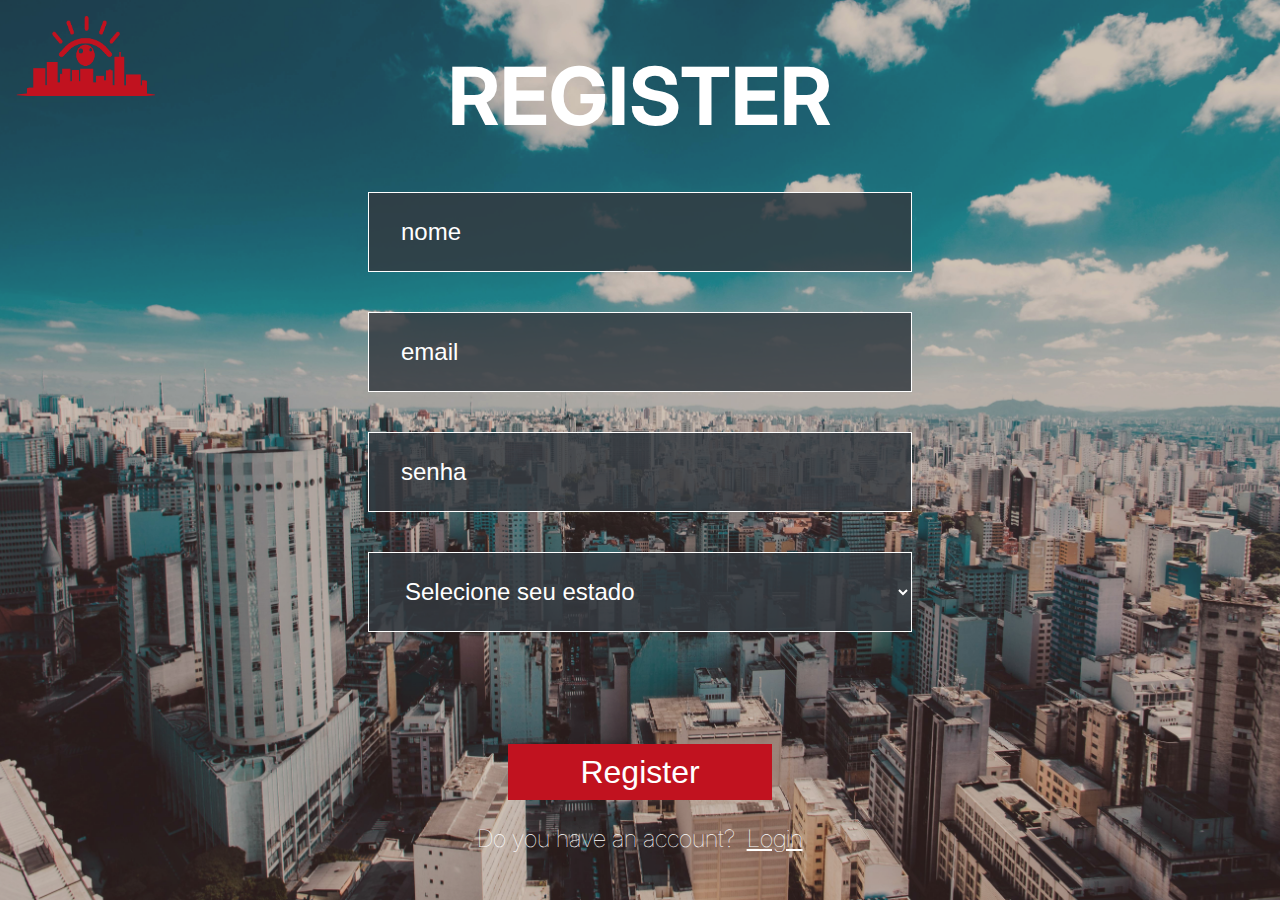
<file: index.html>
<!DOCTYPE html>
<html lang="en">
<head>
    <meta charset="UTF-8">
    <meta http-equiv="X-UA-Compatible" content="IE=edge">
    <meta name="viewport" content="width=device-width, initial-scale=1.0">

    <link rel="preconnect" href="https://fonts.googleapis.com">
    <link rel="preconnect" href="https://fonts.gstatic.com" crossorigin>
    <link href="https://fonts.googleapis.com/css2?family=Inter:ital,opsz,wght@0,14..32,100..900;1,14..32,100..900&display=swap" rel="stylesheet">

    <link rel="stylesheet" href="./CSS/style.css">
    <script src="./JS/main.js" defer></script>
    <title>Olho no bairro</title>
</head>
<body>
    <img src="./SRC/IMGS/logo.png" alt="">
    <div class="container">
        <h1>REGISTER</h1>
        <form action="">
            <input type="text" placeholder="nome">
            <input type="text" placeholder="email">
            <input type="text" placeholder="senha">
            <select name="opcoes" id="opcoes-estados">
                <option value="" disabled selected>Selecione seu estado</option>
            </select>
        </form>
        <button>Register</button>
        <div class="login">
            <h2>Do you have an account?</h2>
            <a href="./PAGES/login.html">Login</a>
        </div>
    </div>
</body>
</html>
</file>
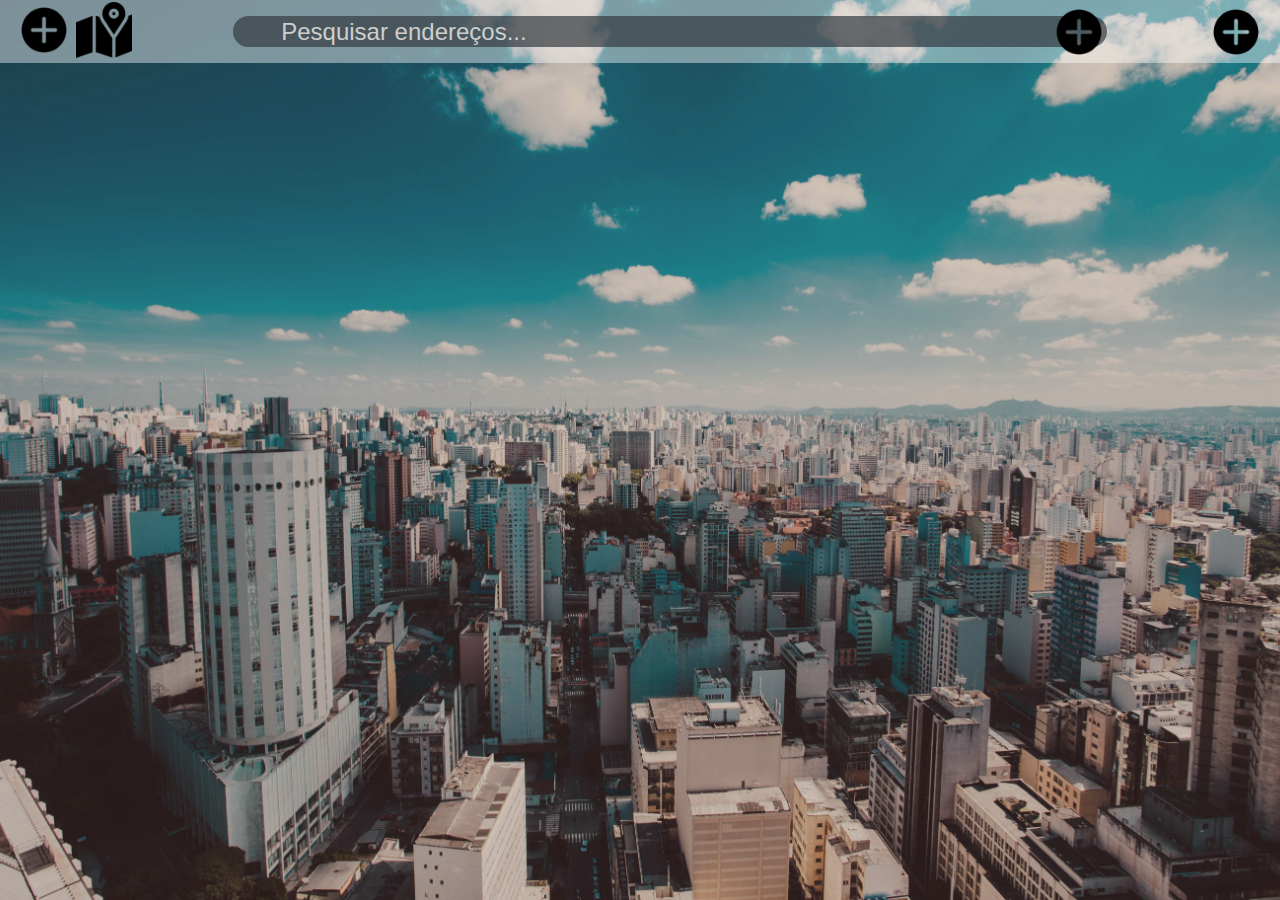
<file: PAGES/feed.html>
<!DOCTYPE html>
<html lang="en">
<head>
    <meta charset="UTF-8">
    <meta http-equiv="X-UA-Compatible" content="IE=edge">
    <meta name="viewport" content="width=device-width, initial-scale=1.0">

    
    <link rel="preconnect" href="https://fonts.googleapis.com">
    <link rel="preconnect" href="https://fonts.gstatic.com" crossorigin>
    <link href="https://fonts.googleapis.com/css2?family=Inter:ital,opsz,wght@0,14..32,100..900;1,14..32,100..900&display=swap" rel="stylesheet">

    <title>Document</title>

    <link rel="stylesheet" href="../CSS/feed.css">
    <script src="../JS/feed.js" defer></script>
</head>
<body>
    <header>
        <div class="iconesEsquerda">
            <img src="../SRC/IMGS/FEED/plus.png" alt="" id="postarBotao" onclick="window.location.href = './opcao.html'">
            <img src="../SRC/IMGS/FEED/mapa.png" alt="" id="mapaBotao" onclick="window.location.href = './mapa.html'">
        </div>
        <div class="pesquisa">
            <input type="text" placeholder="Pesquisar endereços...">
            <img src="../SRC/IMGS/FEED/plus.png" alt="">
        </div>
        <img src="../SRC/IMGS/FEED/plus.png" alt="">
    </header>
    <main>
        <div class="ocorrencias" id="ocorrencias">
          
        </div>
    </main>
</body>
</html>
</file>
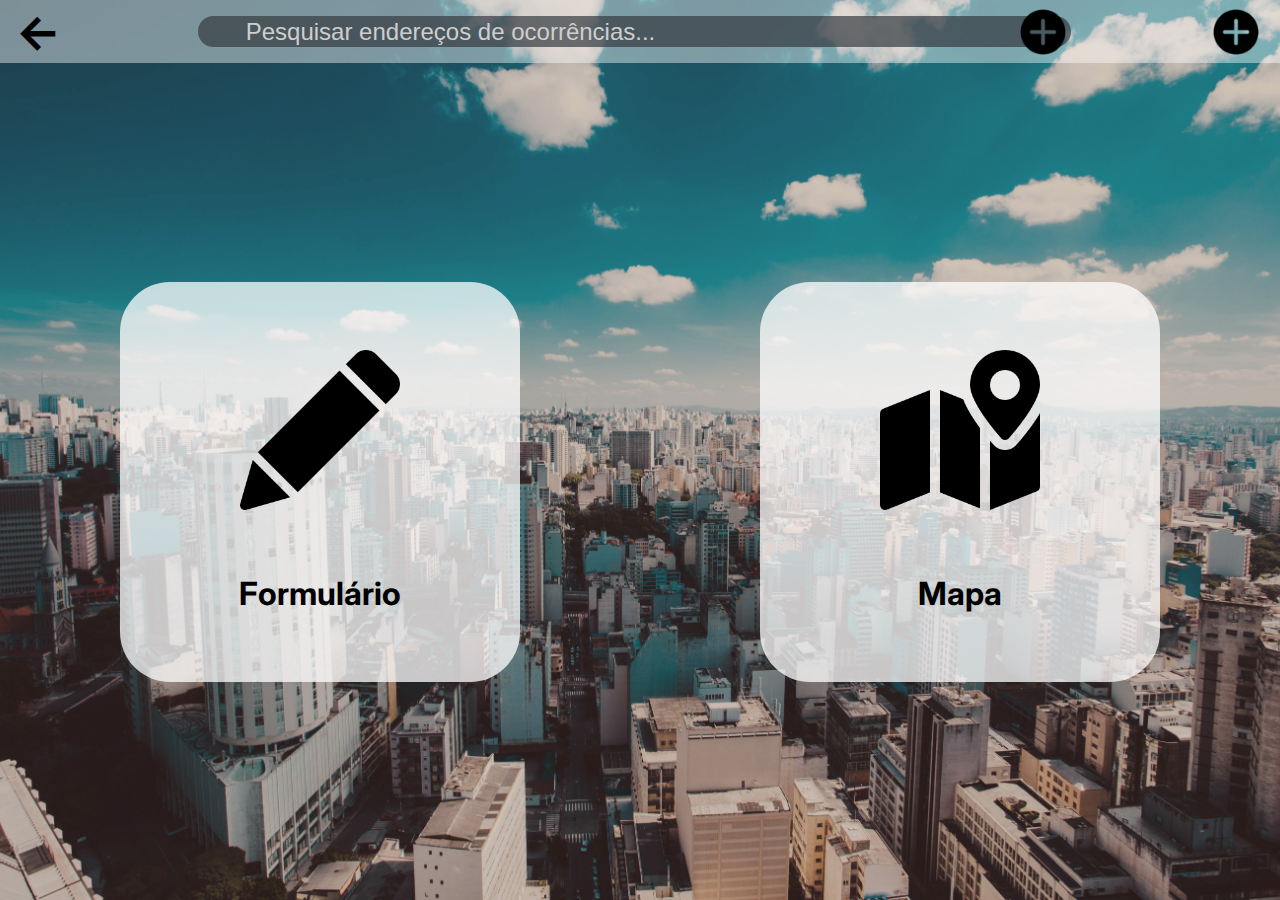
<file: PAGES/opcao.html>
<!DOCTYPE html>
<html lang="en">
<head>
    <meta charset="UTF-8">
    <meta http-equiv="X-UA-Compatible" content="IE=edge">
    <meta name="viewport" content="width=device-width, initial-scale=1.0">
    <title>Document</title>

    
    <link rel="preconnect" href="https://fonts.googleapis.com">
    <link rel="preconnect" href="https://fonts.gstatic.com" crossorigin>
    <link href="https://fonts.googleapis.com/css2?family=Inter:ital,opsz,wght@0,14..32,100..900;1,14..32,100..900&display=swap" rel="stylesheet">


    <link rel="stylesheet" href="../CSS/opcao.css">
</head>
<body>
    <header>
        <h1 id="botaoVoltar" onclick="window.location.href='./feed.html'">←</h1>
        <div class="pesquisa">
            <input type="text" placeholder="Pesquisar endereços de ocorrências...">
            <img src="../SRC/IMGS/FEED/plus.png" alt="">
        </div>
        <img src="../SRC/IMGS/FEED/plus.png" alt="">
    </header>
    <main>
      <div class="container">
        <div class="cardFormulario" onclick="window.location.href='./formulario.html'">
          <img src="../SRC/IMGS/OPCOES/pen.png" alt="">
          <h1>Formulário</h1>
        </div>
        <div class="cardMapa" onclick="window.location.href='./mapa-formulario.html'">
          <img src="../SRC/IMGS/OPCOES/map.png" alt="">
          <h1>Mapa</h1>
        </div>
      </div>
    </main>
</body>
</html>
</file>
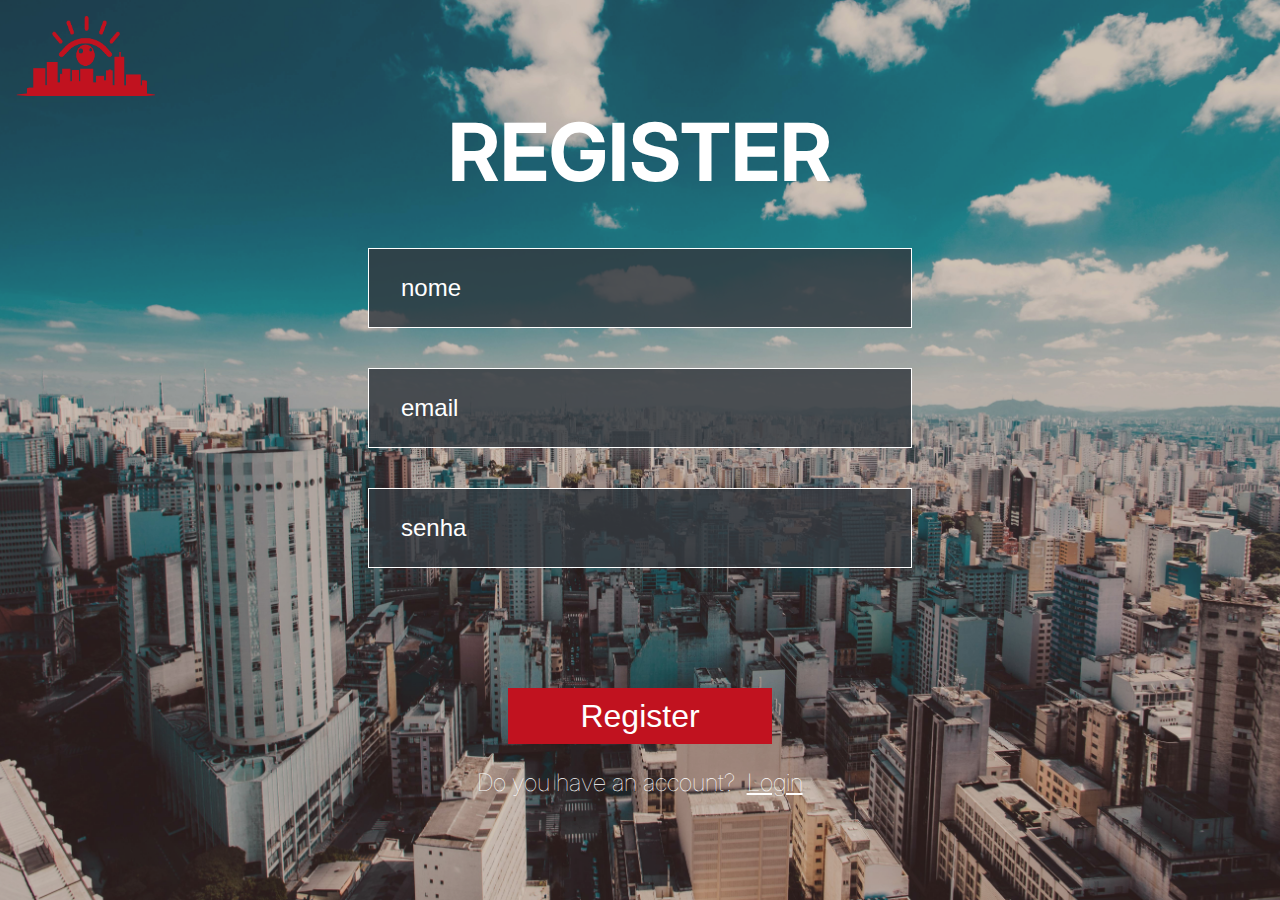
<file: PAGES/registro.html>
<!DOCTYPE html>
<html lang="en">
<head>
    <meta charset="UTF-8">
    <meta http-equiv="X-UA-Compatible" content="IE=edge">
    <meta name="viewport" content="width=device-width, initial-scale=1.0">

    <link rel="preconnect" href="https://fonts.googleapis.com">
    <link rel="preconnect" href="https://fonts.gstatic.com" crossorigin>
    <link href="https://fonts.googleapis.com/css2?family=Inter:ital,opsz,wght@0,14..32,100..900;1,14..32,100..900&display=swap" rel="stylesheet">

    <link rel="stylesheet" href="../CSS/registro.css">
    <script src="../JS/registro.js" defer></script>
    <title>Olho no bairro</title>
</head>
<body>
    <img src="../SRC/IMGS/logo.png" alt="">
    <div class="container">
        <h1>REGISTER</h1>
        <form action="">
            <input type="text" id="nome" placeholder="nome">
            <input type="text" id="email" placeholder="email">
            <input type="text" id="senha" placeholder="senha">
        </form>
        <button id="buttonRegistrar">Register</button>
        <div class="login">
            <h2>Do you have an account?</h2>
            <a href="../index.html">Login</a>
        </div>
    </div>
</body>
</html>
</file>
<file: CSS/style.css>
* {
    padding: 0;
    margin: 0;
    box-sizing: border-box;
}

body{
    font-family: "Inter", sans-serif;

    height: 100vh;
    width: 100vw;

    display: flex;
    flex-direction: column;
    align-items: center;
    justify-content: center;

    background-image: url("../SRC/IMGS/LOGIN/background-image2.jpg");
    background-position: center;
    background-repeat: no-repeat;
    background-size: cover;
    position: relative; /* Necessário para o pseudo-elemento */
}

body::before {
    content: "";
    position: absolute;
    top: 0;
    left: 0;
    right: 0;
    bottom: 0;
    background-image: url("../SRC/IMGS/LOGIN/background-image2.jpg");
    background-position: center;
    background-repeat: no-repeat;
    background-size: cover;
    z-index: -1; /* Coloca a imagem no fundo */
}

body::after {
    content: "";
    position: absolute;
    top: 0;
    left: 0;
    right: 0;
    bottom: 0;
    background-color: rgba(115, 12, 12, 0.25); /* Vermelho com 40% de transparência */
    z-index: -1; /* Coloca a sobreposição atrás do conteúdo */
}

img {
    height: 5rem;
    margin: 1rem;

    position: absolute;
    left: 0;
    top: 0;
}

.container {
    height: 80%;
    width: 55%;
    padding: 5rem;

    display: flex;
    flex-direction: column;
    align-items: center;
    justify-content: center;
}

.container h1 {
    font-size: 5rem;
    color: white;

    margin-bottom: 3rem;
}

form {
    width: 100%;
}

form input {
    width: 100%;
    height: 5rem;
    margin-bottom: 2.5rem;
    padding-left: 2rem;

    font-size: 1.5rem;
    font-weight: 100;

    background-color: rgba(52, 58, 64, 0.83);
    color: white;

    border: 1px solid white;
}

form input::placeholder {
    color: rgb(255, 255, 255);
}

form select {
    width: 100%;
    height: 5rem;
    margin-bottom: 2rem;
    padding-left: 2rem;
    padding-right: 2rem;

    font-size: 1.5rem;

    background-color: rgba(52, 58, 64, 0.83);
    color: white;

    border: 1px solid white;
}

.container button {
    padding: 0.6rem 4.5rem;
    margin-bottom: 1.5rem;
    margin-top: 5rem;

    font-size: 2rem;

    color: white;
    background-color: #C1121F;

    border: none;
}

.container button:hover {
    cursor: pointer;
}

.container h2 {
    color: white;
    font-weight: 100;
}

.container a {
    color: white;

    font-weight: 100;
    font-size: 1.5rem;

    margin-left: 0.7rem;
}

.container .login {
    display: flex;
}

@media (max-width: 375px){

    img {
        height: 2rem;
    }

    .container {
        width: 85%;
        padding: 0;
    }

    .container h1 {
        font-size: 2.5rem;
    }

    .container form {
        width: 100%;
    }

    .container form input {
        height: 3rem;
        padding-left: 1rem;
        margin-bottom: 2rem;

        font-size: 1rem;
    }

    .container form select {
        height: 3rem;
        padding-left: 1rem;

        font-size: 1rem;
    }
    
    .container button {
        padding: 0.6rem 4.5rem;
        margin-bottom: 1.5rem;
        margin-top: 1rem;
    
        font-size: 1rem;
    }

    .login h2 {
        font-size: 1rem;
    }

    .login a {
        font-size: 1rem;
    }
}
</file>
<file: CSS/feed.css>
* {
    margin: 0;
    padding: 0;
    box-sizing: border-box;
}

body{
    font-family: "Inter", sans-serif;

    height: 100vh;
    width: 100vw;

    display: flex;
    flex-direction: column;
    align-items: center;

    background-image: url("../SRC/IMGS/LOGIN/background-image2.jpg");
    background-position: center;
    background-repeat: no-repeat;
    background-size: cover;
    position: relative; /* Necessário para o pseudo-elemento */
}

body::before {
    content: ""; 
    position: absolute;
    top: 0;
    left: 0;
    right: 0;
    bottom: 0;
    background-image: url("../SRC/IMGS/LOGIN/background-image2.jpg");
    background-position: center;
    background-repeat: no-repeat;
    background-size: cover;
    z-index: -1; /* Coloca a imagem no fundo */
}

body::after {
    content: "";
    position: absolute;
    top: 0;
    left: 0;
    right: 0;
    bottom: 0;
    background-color: rgba(115, 12, 12, 0.25); /* Vermelho com 40% de transparência */
    z-index: -1; /* Coloca a sobreposição atrás do conteúdo */
} 

header {
    background-color: rgba(255, 255, 255, 0.426);

    width: 100%;
    height: 7vh;
    padding: 1rem;

    display: flex;
    justify-content: space-between;
    align-items: center;
}

header img {
    height: 3.5rem;
}

header #postarBotao:hover {
    cursor: pointer;
}

header .pesquisa {
    position: relative;

    display: flex;
    align-items: center;
    
    width: 70%;
    height: 100%;
}

header .pesquisa input {
    width: 100%;
    height: 100%;

    border: none;
    outline: none;
    border-radius: 25px;
    padding-left: 3rem;

    font-size: 1.5rem;
    font-weight: thin;

    background-color: rgba(52, 58, 64, 0.7);
    color: rgb(206, 206, 206);
}

header .pesquisa input::placeholder {
    color: rgb(206, 206, 206);
}

header .pesquisa input:focus {
    box-shadow: 0 0 0 1px rgb(206, 206, 206);
}

header .pesquisa img {
    position: absolute;
    right: 0;

    height: 3.5rem;
}

header .usuario {
    display: flex;
    justify-content: center;
    align-items: center;
    gap: 1rem;
}

header .usuario h1 {
    font-weight: 400;
}

main {
    width: 100%;
    height: 100%;

    display: flex;
    justify-content: center;
    overflow-y: scroll;
}

main .ocorrencias {
    margin-top: 2rem;
    width: 50%;
}

main .ocorrencias .ocorrencia {
    margin-bottom: 2rem;
    padding: 1rem;

    width: 100%;
    height: 70%;

    display: flex;
    flex-direction: column;
    justify-content: space-between;

    background-color: black;

    overflow-y: hidden;
    text-overflow: ellipsis;
}

main .ocorrencias .ocorrencia .headerOcorrencia{
    display: flex;
    align-items: center;
    justify-content: space-between;
    background-color: black;

    gap: 0.5rem;
}

main .ocorrencias .ocorrencia .headerOcorrencia .usuario {
    display: flex;
    align-items: center;
}

main .ocorrencias .ocorrencia .headerOcorrencia img {
    height: 3.5rem;
    margin-right: 0.5rem;
    filter: invert(1);
}

main .ocorrencias .ocorrencia .headerOcorrencia h1 {
    font-size: 1.2rem;
    font-weight: 200;

    color: white;
}

main .ocorrencias .ocorrencia .mainOcorrencia {
    height: 75%;
    
    display: flex;
    align-items: center;
    justify-content: center;

    background-color: rgb(45, 45, 45);
}

main .ocorrencias .ocorrencia .mainOcorrencia img {
    height: 100%;
    overflow-x: hidden;
}

main .ocorrencias .ocorrencia .footerOcorrencia .icones {
    display: flex;
    align-items: center;
}

main .ocorrencias .ocorrencia .footerOcorrencia .icones img{
    height: 3rem;
    filter: invert(1);
}

main .ocorrencias .ocorrencia .footerOcorrencia .icones p {
    color: white;
    font-size: 1.5rem;
    margin-right: 1rem;
    margin-left: 0.2rem;
}

main .ocorrencias .ocorrencia .footerOcorrencia .icones img:hover {
    cursor: pointer;
}

main .ocorrencias .ocorrencia .footerOcorrencia .descricao {
    height: 28%;
    width: 100%;
}

main .ocorrencias .ocorrencia .footerOcorrencia .descricao p {
    color: white;
    font-size: 1.2rem;
    font-weight: bold;

    height: auto;
    width: 100%;
}

main .ocorrencias .ocorrencia .footerOcorrencia .descricao span {
    display: -webkit-box;
    -webkit-line-clamp: 3; /* número de linhas */
    line-clamp: 3;
    -webkit-box-orient: vertical;
    overflow: hidden;

    color: white;
    font-size: 1.1rem;
    font-weight: 100;

    height: auto;
    width: 100%;
}

.containerComentarios {
    position: absolute;
    top: 50%;
    transform: translateY(-50%);
    height: 75%;
    width: 80%;
    background-color: black;
    border: 4px solid white;

    display: flex;
}

.containerComentarios .containerFotoOcorrencia {
    height: 100%;
    width: 60%;

    display: flex;
    justify-content: center;
    align-items: center;
    overflow-x: hidden;
}

.containerComentarios .containerFotoOcorrencia img {
    height: 100%;
}

.containerComentarios .containerLateralComentarios {
    background-color: black;
    width: 40%;
    height: 100%;
    padding: 1rem;
    gap: 0.5rem;

    display: flex;
    flex-direction: column;
    justify-content: space-between;
}

.containerComentarios .containerLateralComentarios .dadosPost {
    width: 100%;
    gap: 0.5rem;

    display: flex;
    flex-direction: column;
    align-items: center;
    justify-content: start;

}

.containerComentarios .containerLateralComentarios .dadosPost .dadosUsuarioPost {
    width: 100%;
    height: 100%;

    display: flex;
    align-items: center;
    justify-content: start;
    gap: 1rem;
}

.containerComentarios .containerLateralComentarios .dadosPost .dadosUsuarioPost img{
    height: 50px;
    
    filter: invert(1);
}

.containerComentarios .containerLateralComentarios .dadosPost .dadosUsuarioPost h2{
    color: white;
    font-weight: 200;
}

.containerComentarios .containerLateralComentarios .dadosPost p {
    color: white;
    font-weight: 100;
    font-size: 1.5rem;
    width: 100%;
}

.containerComentarios .containerLateralComentarios hr {
    margin-bottom: 0.5rem;
}

.containerComentarios .containerLateralComentarios .containerComentariosPost {
    position: relative;
    flex-grow: 1;
    overflow-y: scroll;

    display: flex;
    flex-direction: column;
    gap: 2rem;
}

.containerComentarios .containerLateralComentarios .containerComentariosPost h6 {
    position: absolute;
    color: rgb(214, 214, 214);
    font-size: 1.5rem;

    display: flex;
    text-align: center;

    left: 50%;
    top: 50%;
    transform: translate(-50%);
}

.containerComentarios .containerLateralComentarios .containerComentariosPost .comentario {
    padding-right: 1rem;
}

.containerComentarios .containerLateralComentarios .containerComentariosPost .comentario .usuario {
    display: flex;
    justify-content: start;
    align-items: center;
    gap: 0.2rem;
}

.containerComentarios .containerLateralComentarios .containerComentariosPost .comentario .usuario img {
    height: 50px;
    filter: invert(1);
}

.containerComentarios .containerLateralComentarios .containerComentariosPost .comentario .usuario p {
    color: white;
    font-size: 1.2rem;
}

.containerComentarios .containerLateralComentarios .containerComentariosPost .comentario span {
    color: white;
    font-size: 1.5rem;
}

.containerComentarios .containerLateralComentarios .containerComentariosPost .comentario h4 {
    color: rgb(133, 133, 133);
    font-size: 1rem;
    font-weight: 100;
    margin-top: 0.5rem;
}

.containerComentarios .containerLateralComentarios .containerComentariosPost h3 {
    color: white;
    font-size: 2rem;
}

.containerComentarios .containerLateralComentarios .footerTelaComentarios {
    display: flex;
    justify-content: start;
    align-items: center;

    gap: 1rem;
}

.containerComentarios .containerLateralComentarios .footerTelaComentarios img {
    filter: invert(1);
    height: 50px;
}

.containerComentarios .containerLateralComentarios .footerTelaComentarios .containerComentar {
    position: relative;
    display: flex;
    justify-content: center;
    align-items: center;

    height: 100%;
    flex-grow: 1;
}

.containerComentarios .containerLateralComentarios .footerTelaComentarios .containerComentar input {
    height: 100%;
    width: 100%;
    padding: 1rem;
    padding-right: 4rem;

    font-size: 1rem;
    color: white;
    
    background-color: black;
    border: 1px solid white;
    border-radius: 10px;
}

.containerComentarios .containerLateralComentarios .footerTelaComentarios .containerComentar img {
    position: absolute;
    right: 0;
    height: 35px;
    padding-right: 0.5rem;
}

.containerComentarios .containerLateralComentarios .footerTelaComentarios .containerComentar img:hover {
    cursor: pointer;
}

.containerComentarios .botaoFecharComentario {
    position: absolute;
    right: 0;
    color: white;
    text-shadow: 0 0 6px rgba(255, 255, 255, 0.164);
    font-size: 2.5rem;
    font-weight: 200;
    padding: 0.5rem 1rem;
}

.containerComentarios .botaoFecharComentario:hover {
    cursor: pointer;
}

.blur {
    filter: blur(5px);
    pointer-events: none; /* evita interações enquanto estiver borrado */
    transition: filter 0.3s ease;
}
</file>
<file: CSS/opcao.css>
* {
    margin: 0;
    padding: 0;
    box-sizing: border-box;
}

body{
    font-family: "Inter", sans-serif;

    height: 100vh;
    width: 100vw;

    display: flex;
    flex-direction: column;
    align-items: center;

    background-image: url("../SRC/IMGS/LOGIN/background-image2.jpg");
    background-position: center;
    background-repeat: no-repeat;
    background-size: cover;
    position: relative; /* Necessário para o pseudo-elemento */
}

body::before {
    content: ""; 
    position: absolute;
    top: 0;
    left: 0;
    right: 0;
    bottom: 0;
    background-image: url("../SRC/IMGS/LOGIN/background-image2.jpg");
    background-position: center;
    background-repeat: no-repeat;
    background-size: cover;
    z-index: -1; /* Coloca a imagem no fundo */
}

body::after {
    content: "";
    position: absolute;
    top: 0;
    left: 0;
    right: 0;
    bottom: 0;
    background-color: rgba(115, 12, 12, 0.25); /* Vermelho com 40% de transparência */
    z-index: -1; /* Coloca a sobreposição atrás do conteúdo */
} 

header {
    background-color: rgba(255, 255, 255, 0.426);

    width: 100%;
    height: 7vh;
    padding: 1rem;

    display: flex;
    justify-content: space-between;
    align-items: center;
}

header img {
    height: 3.5rem;
}

header #botaoVoltar {
    font-size: 3rem;
}

header #botaoVoltar:hover {
    cursor: pointer;
}

header .pesquisa {
    position: relative;

    display: flex;
    align-items: center;
    
    width: 70%;
    height: 100%;
}

header .pesquisa input {
    width: 100%;
    height: 100%;

    border: none;
    outline: none;
    border-radius: 25px;
    padding-left: 3rem;

    font-size: 1.5rem;
    font-weight: thin;

    background-color: rgba(52, 58, 64, 0.7);
    color: rgb(206, 206, 206);
}

header .pesquisa input::placeholder {
    color: rgb(206, 206, 206);
}

header .pesquisa input:focus {
    box-shadow: 0 0 0 1px rgb(206, 206, 206);
}

header .pesquisa img {
    position: absolute;
    right: 0;

    height: 3.5rem;
}

main {
    width: 100%;
    height: 100%;

    display: flex;
    justify-content: center;
    align-items: center;
}

main .container {
    display: flex;
    justify-content: center;

    width: 100%;

    gap: 15rem;
}


main .container .cardFormulario {
    display: flex;
    flex-direction: column;
    align-items: center;
    justify-content: center;

    gap: 4rem;

    height: 25rem;
    width: 25rem;

    background-color: rgba(255, 255, 255, 0.75);

    border-radius: 50px;

    transition: transform 01.s ease, box-shadow 0.1s ease;
}

main .container .cardFormulario:hover {
    transform: scale(1.01);
}

main .container .cardFormulario:active {
    transform: scale(0.98);
    box-shadow: 0 2px 4px rgba(0,0,0,0.3) inset;
}

main .container .cardFormulario img {
    height: 10rem;
}





main .container .cardMapa {
    display: flex;
    flex-direction: column;
    align-items: center;
    justify-content: center;

    gap: 4rem;

    height: 25rem;
    width: 25rem;

    background-color: rgba(255, 255, 255, 0.75);

    border-radius: 50px;

    transition: transform 01.s ease, box-shadow 0.1s ease;
}

main .container .cardMapa:hover {
    transform: scale(1.01);
}

main .container .cardMapa:active {
    transform: scale(0.98);
    box-shadow: 0 2px 4px rgba(0,0,0,0.3) inset;
}

main .container .cardMapa img {
    height: 10rem;
}
</file>
<file: CSS/registro.css>
* {
    padding: 0;
    margin: 0;
    box-sizing: border-box;
}

body{
    font-family: "Inter", sans-serif;

    height: 100vh;
    width: 100vw;

    display: flex;
    flex-direction: column;
    align-items: center;
    justify-content: center;

    background-image: url("../SRC/IMGS/LOGIN/background-image2.jpg");
    background-position: center;
    background-repeat: no-repeat;
    background-size: cover;
    position: relative; /* Necessário para o pseudo-elemento */
}

body::before {
    content: "";
    position: absolute;
    top: 0;
    left: 0;
    right: 0;
    bottom: 0;
    background-image: url("../SRC/IMGS/LOGIN/background-image2.jpg");
    background-position: center;
    background-repeat: no-repeat;
    background-size: cover;
    z-index: -1; /* Coloca a imagem no fundo */
}

body::after {
    content: "";
    position: absolute;
    top: 0;
    left: 0;
    right: 0;
    bottom: 0;
    background-color: rgba(115, 12, 12, 0.25); /* Vermelho com 40% de transparência */
    z-index: -1; /* Coloca a sobreposição atrás do conteúdo */
}

img {
    height: 5rem;
    margin: 1rem;

    position: absolute;
    left: 0;
    top: 0;
}

.container {
    height: 80%;
    width: 55%;
    padding: 5rem;

    display: flex;
    flex-direction: column;
    align-items: center;
    justify-content: center;
}

.container h1 {
    font-size: 5rem;
    color: white;

    margin-bottom: 3rem;
}

form {
    width: 100%;
}

form input {
    width: 100%;
    height: 5rem;
    margin-bottom: 2.5rem;
    padding-left: 2rem;

    font-size: 1.5rem;
    font-weight: 100;

    background-color: rgba(52, 58, 64, 0.83);
    color: white;

    border: 1px solid white;
}

form input::placeholder {
    color: rgb(255, 255, 255);
}

form #senha {
    padding-right: 2rem;
}

form select {
    width: 100%;
    height: 5rem;
    margin-bottom: 2rem;
    padding-left: 2rem;
    padding-right: 2rem;

    font-size: 1.5rem;

    background-color: rgba(52, 58, 64, 0.83);
    color: white;

    border: 1px solid white;

    overflow-y: scroll;
}

.container button {
    padding: 0.6rem 4.5rem;
    margin-bottom: 1.5rem;
    margin-top: 5rem;

    font-size: 2rem;

    color: white;
    background-color: #C1121F;

    border: none;
}

.container button:hover {
    cursor: pointer;
}

.container h2 {
    color: white;
    font-weight: 100;
}

.container a {
    color: white;

    font-weight: 100;
    font-size: 1.5rem;

    margin-left: 0.7rem;
}

.container .login {
    display: flex;
}

@media (max-width: 375px){

    img {
        height: 2rem;
    }

    .container {
        width: 85%;
        padding: 0;
    }

    .container h1 {
        font-size: 2.5rem;
    }

    .container form {
        width: 100%;
    }

    .container form input {
        height: 3rem;
        padding-left: 1rem;
        margin-bottom: 2rem;

        font-size: 1rem;
    }

    .container form select {
        height: 3rem;
        padding-left: 1rem;

        font-size: 1rem;
    }
    
    .container button {
        padding: 0.6rem 4.5rem;
        margin-bottom: 1.5rem;
        margin-top: 1rem;
    
        font-size: 1rem;
    }

    .login h2 {
        font-size: 1rem;
    }

    .login a {
        font-size: 1rem;
    }
}
</file>
